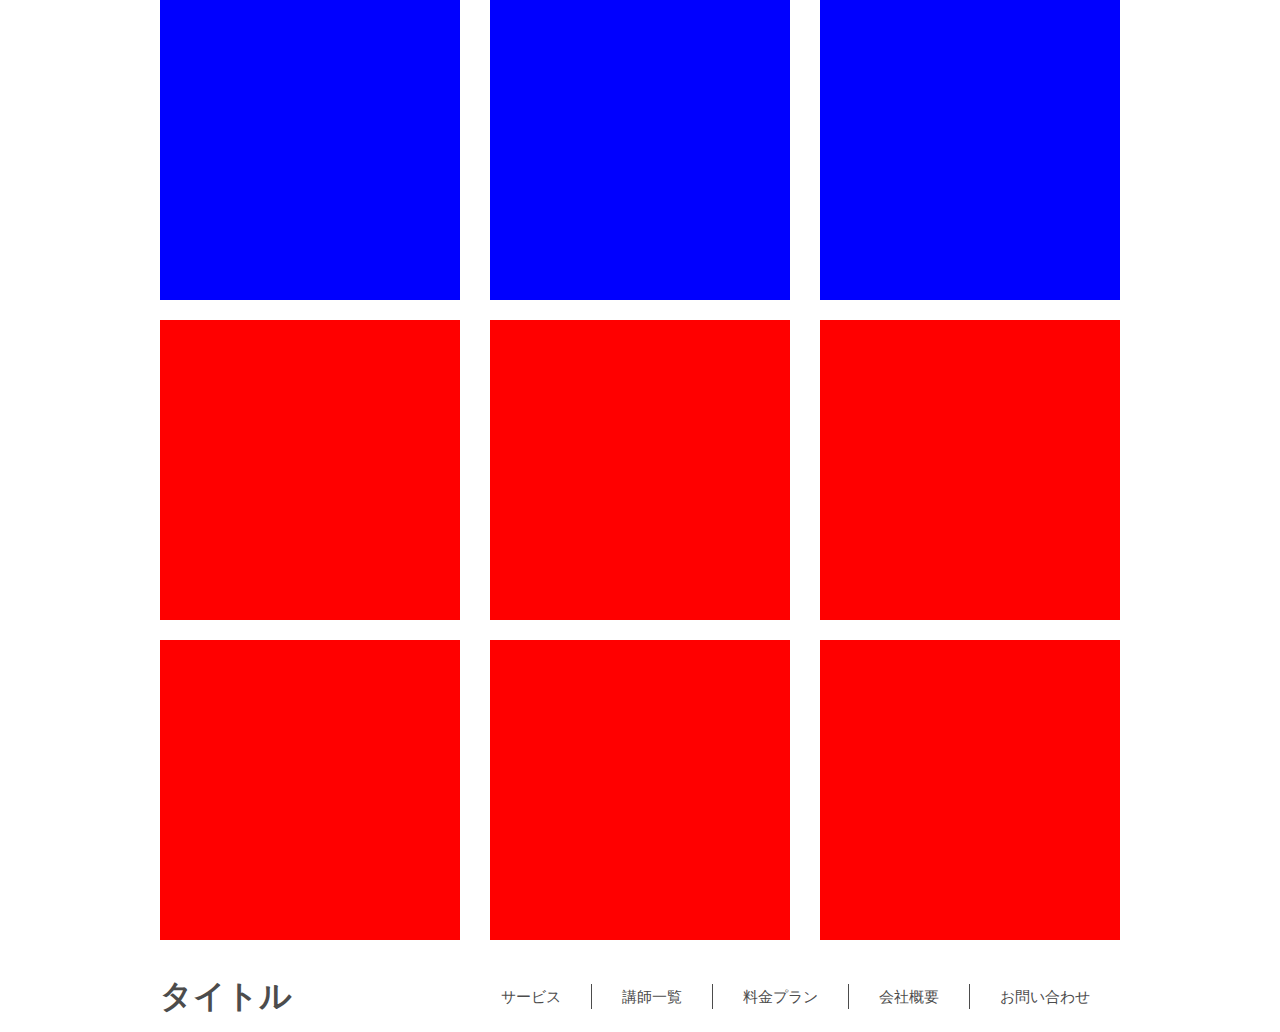
<file: コーディング課題2_渡辺/index.html>
<!DOCTYPE html>
<html lang="ja">

<head>
    <meta charset="UTF-8">
    <meta http-equiv="X-UA-Compatible" content="IE=edge">
    <meta name="viewport" content="width=device-width, initial-scale=1.0">
    <title>第２回コーディング課題</title>
    <meta name="description" content="コーディング課題">
    <link rel="stylesheet" href="css/style.css">
</head>

<body>
    <div class="wrap">
        <div></div>
        <div></div>
        <div></div>
    </div>

    <div class="wrap2">
        <div></div>
        <div></div>
        <div></div>
        <div></div>
        <div></div>
        <div></div>
    </div>

    <div class="wrap3">
        <h1>タイトル</h1>
        <nav>
            <li>サービス</li>
            <li>講師一覧</li>
            <li>料金プラン</li>
            <li>会社概要</li>
            <li>お問い合わせ</li>
        </nav>
    </div>
</body>

</html>
</file>
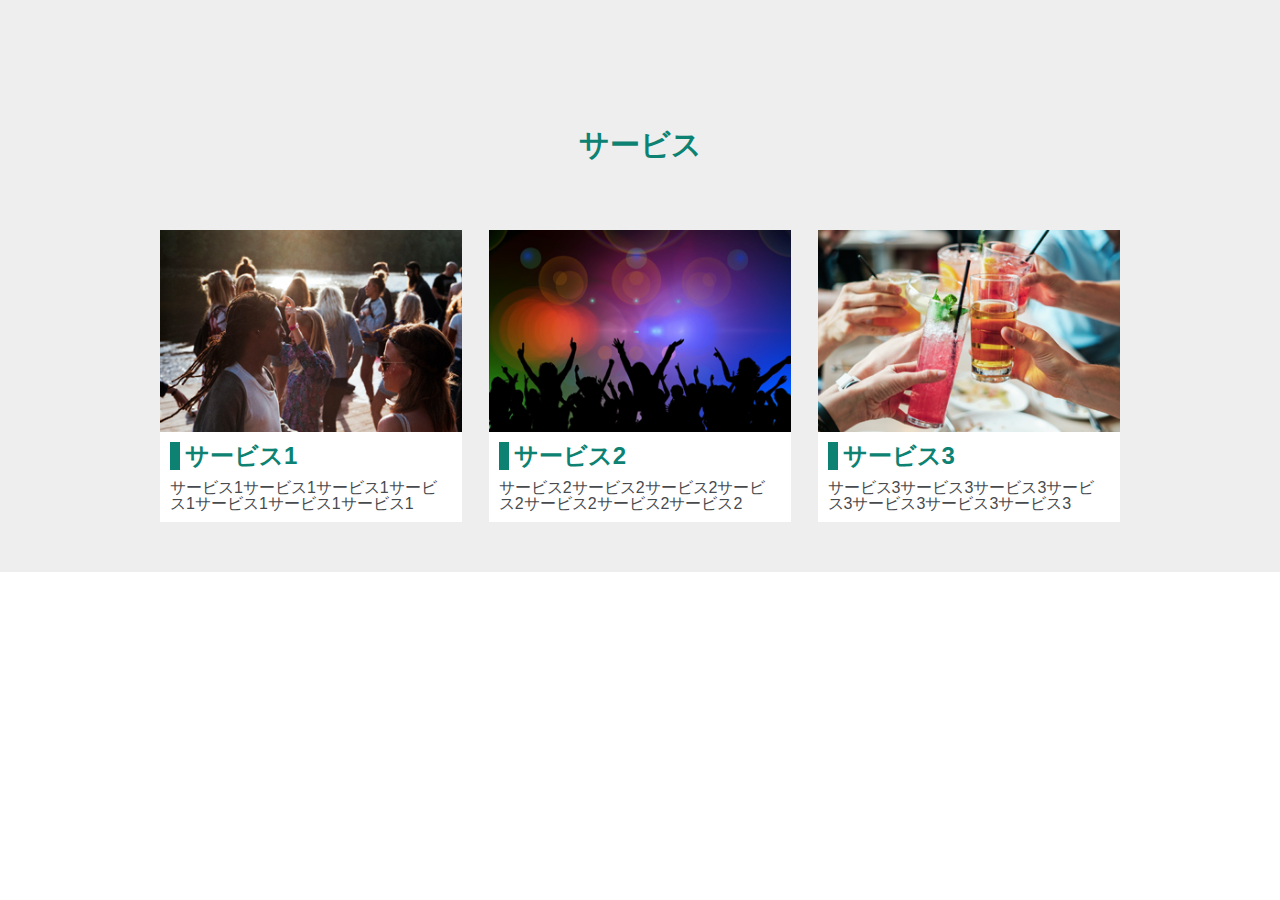
<file: コーディング課題3_渡辺/index.html>
<!DOCTYPE html>
<html lang="ja">

<head>
    <meta charset="UTF-8">
    <meta http-equiv="X-UA-Compatible" content="IE=edge">
    <meta name="viewport" content="width=device-width, initial-scale=1.0">
    <title>第３回コーディング課題</title>
    <meta name="description" content="第３回コーディング課題">
    <link rel="stylesheet" href="css/style.css">
</head>

<body>
    <!-- work1 -->
    <script>
        let sum = 0;
        for (let i = 1; i <= 10; i++) {
            sum += i;
        }
        if (sum >= 20) {
            console.log("20以上");

        } else {
            console.log("20以下");
        }
    </script>

    <!-- work2 -->
    <div class="service">
        <div class="service_wrap">

            <h2 class="service_title">サービス</h2>
            <div>
                <div class="service_detail">
                    <picture>
                        <source srcset="images/main_1.jpg" media="(max-width: 400px)">
                        <img src="images/main_1.jpg" alt="左側写真">
                    </picture>
                    <div class="service_content_wrap">
                        <h3>サービス1</h3>
                        <p>サービス1サービス1サービス1サービス1サービス1サービス1サービス1</p>
                    </div>
                </div>
                <div class="service_detail">
                    <picture>
                        <source srcset="images/main_2.png" media="(max-width: 400px)">
                        <img src="images/main_2.png" alt="中央写真">
                    </picture>
                    <div class="service_content_wrap">
                        <h3>サービス2</h3>
                        <p>サービス2サービス2サービス2サービス2サービス2サービス2サービス2</p>
                    </div>
                </div>
                <div class="service_detail">
                    <picture>
                        <source srcset="images/main_3.png" media="(max-width: 400px)">
                        <img src="images/main_3.png" alt="右側写真">
                    </picture>
                    <div class="service_content_wrap">
                        <h3>サービス3</h3>
                        <p>サービス3サービス3サービス3サービス3サービス3サービス3サービス3</p>
                    </div>
                </div>
            </div>
        </div>
    </div>
</body>

</html>
</file>
<file: コーディング課題2_渡辺/css/style.css>
@charset "utf-8";

/* cssリセット */

/*利用するタグによってこちらの内容は増やす*/

html,
body,
h1,
h2,
h3,
p,
dl,
dt,
dd,
ul,
li {
  margin: 0;
  padding: 0;
  line-height: 1;
  /*デフォルトの文字色、font-familyを予め当てておく*/
  color: #4c4c4c;
  font-family: "游ゴシック体", YuGothic, "游ゴシック", "Yu Gothic", "メイリオ",
    "Hiragino Kaku Gothic ProN", "Hiragino Sans", sans-serif;
}

a {
  /*下線を消す*/
  text-decoration: none;
  /*色を消す*/
  color: inherit;
}

ul {
  /*左の「・」を消す*/
  list-style: none;
}

img {
  max-width: 100%;
  vertical-align: bottom;
  border: none;
}


/*ここから*/
.wrap {
  display: flex;
  justify-content: space-between;
  max-width: 960px;
  margin: 0 auto;
}
.wrap div {
  width: 300px;
  height: 300px;
  background: blue;
}
.wrap2 {
  display: flex;
  justify-content: space-between;
  flex-wrap: wrap;
  max-width: 960px;
  margin: 0 auto;
  padding-top: 20px;
}
.wrap2 div {
  width: 300px;
  height: 300px;
  margin-bottom: 20px;
  background: red;
}
.wrap3 {
  display: flex;
  justify-content: space-between;
  align-items: center;
  max-width: 960px;
  margin: 0 auto;
  padding: 20px 10px; 
}
.wrap3 nav {
  display: flex;
}
.wrap3 nav li {
  list-style: none;
  padding: 5px 30px;
  font-size: 15px;
  border-right: 1px solid #4c4c4c;
}
.wrap3 nav li:last-child{
  border-right: none;
}


@media screen and (max-width: 767px) {

.wrap3 {
  display: block;
}
.wrap3 nav {
  display: block;
}
.wrap3 nav li {
  padding: 10px 10px;
  border-right: none;
  border-bottom: 1px solid #4c4c4c;
}
}
</file>
<file: コーディング課題3_渡辺/css/style.css>
@charset "utf-8";

/* cssリセット */

/*利用するタグによってこちらの内容は増やす*/

html,
body,
h1,
h2,
h3,
p,
dl,
dt,
dd,
ul,
li {
    margin: 0;
    padding: 0;
    line-height: 1;
    /*デフォルトの文字色、font-familyを予め当てておく*/
    color: #474a4d;
    font-family: "游ゴシック体", YuGothic, "游ゴシック", "Yu Gothic", "メイリオ",
        "Hiragino Kaku Gothic ProN", "Hiragino Sans", sans-serif;
}

a {
    /*下線を消す*/
    text-decoration: none;
    /*色を消す*/
    color: inherit;
}

ul {
    /*左の「・」を消す*/
    list-style: none;
}

img {
    max-width: 100%;
    vertical-align: bottom;
    border: none;
}

/* ここからwork2 */

.service {
    background: #eeeeee;
    padding-top: 80px;
}

.service h2 {
    color: #0d8272;
    font-size: 30px;
    text-align: center;
    margin-bottom: 70px;
}

.service_wrap {
    max-width: 960px;
    margin: 0 auto;
    padding: 50px 10px;
}

.service_wrap > div {
    display: flex;
    justify-content: space-between;
}

.service_detail {
    width: 31.5%;
    background: #ffffff;
}

.service_content_wrap {
    padding: 10px;
}

.service_detail h3 {
    color: #0d8272;
    font-size: 24px;
    margin-bottom: 10px;
    border-left: 10px solid #0d8272;
    line-height: 1.2;
    padding-left: 5px;
}

@media screen and (max-width: 400px) {
    .service_wrap {
        padding: 30px 10px;
    }

    .service h2 {
        font-size: 20px;
        margin-bottom: 30px;
    }

    .service_wrap > div {
        display: block;
    }

    .service_detail {
        width: 100%;
        margin-bottom: 30px;
    }

    .service_detail img {
        width: 100%;
    }

    .service_detail:last-child {
        margin-bottom: 0;
    }
}
</file>
